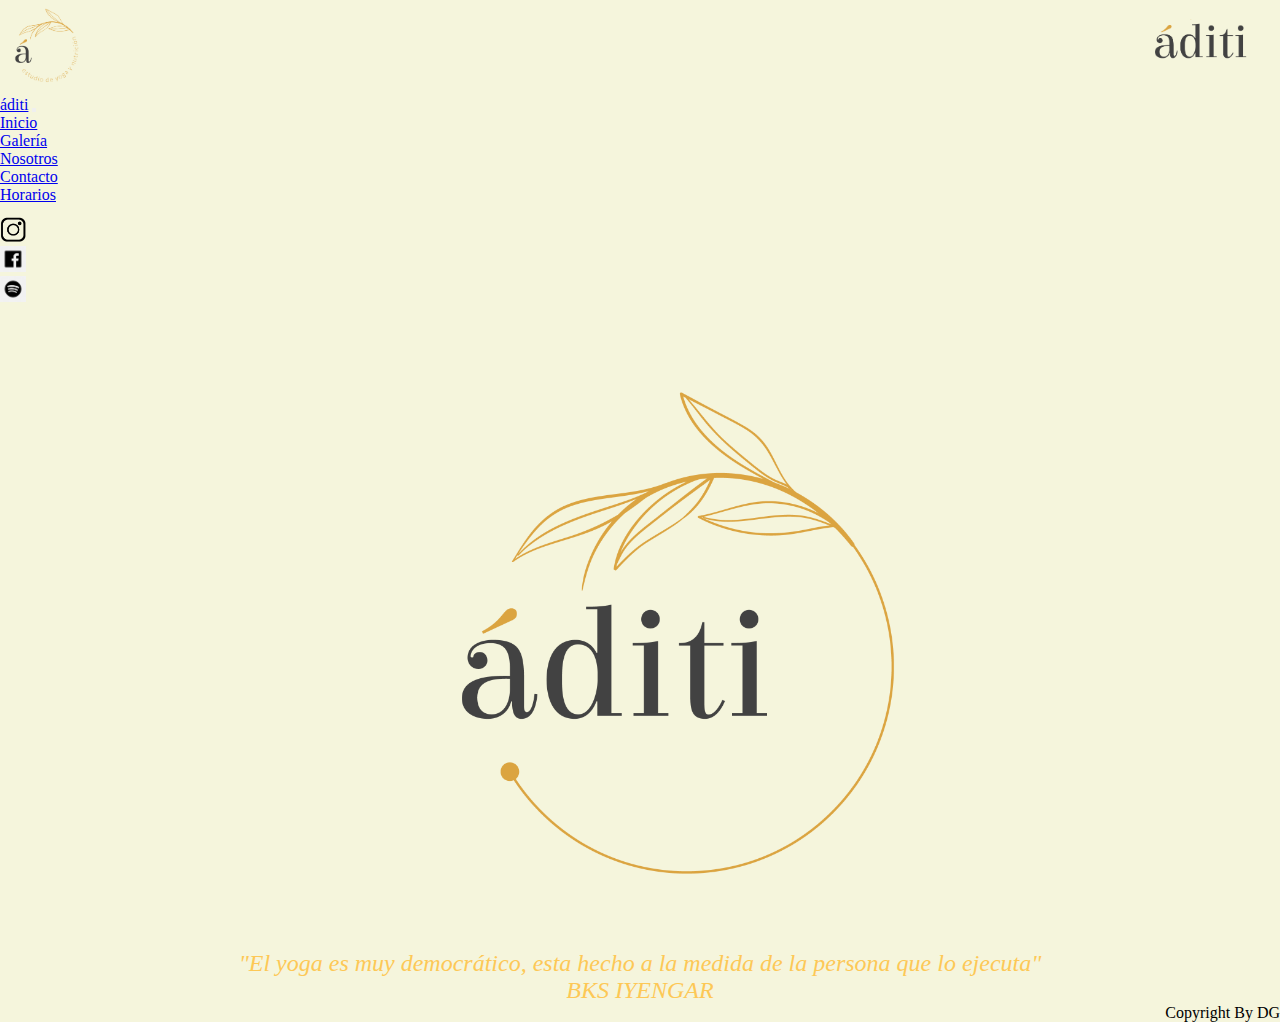
<file: index.html>
<!DOCTYPE html>
<html lang="en">
<head>
    <meta charset="UTF-8">
    <meta http-equiv="X-UA-Compatible" content="IE=edge">
    <meta name="viewport" content="width=device-width, initial-scale=1.0">
    <link href="https://cdn.jsdelivr.net/npm/bootstrap@5.1.3/dist/css/bootstrap.min.css" rel="stylesheet" integrity="sha384-1BmE4kWBq78iYhFldvKuhfTAU6auU8tT94WrHftjDbrCEXSU1oBoqyl2QvZ6jIW3" crossorigin="anonymous">
    <script src="https://cdn.jsdelivr.net/npm/bootstrap@5.1.3/dist/js/bootstrap.bundle.min.js" integrity="sha384-ka7Sk0Gln4gmtz2MlQnikT1wXgYsOg+OMhuP+IlRH9sENBO0LRn5q+8nbTov4+1p" crossorigin="anonymous"></script>
    <link rel="stylesheet" href="./style.css">
    <link rel="stylesheet" href="">
    <title>áditi</title>
</head>
<body class="body">
  <div class="grilla1">
    <img class="logo1" src="./img/logo_aditi.png" alt="">
    <img class="logo2" src="./img/logo_principal.png" alt="">
  </div>
  <div class="menunavegacion">
    <nav class="navbar navbar-expand-lg navbar-light bg-light">
        <div class="container-fluid">
          <a class="navbar-brand" href="#">áditi</a>
          <button class="navbar-toggler" type="button" data-bs-toggle="collapse" data-bs-target="#navbarNav" aria-controls="navbarNav" aria-expanded="false" aria-label="Toggle navigation">
            <span class="navbar-toggler-icon"></span>
          </button>
          <div class="collapse navbar-collapse" id="navbarNav">
            <ul class="navbar-nav">
              <li class="nav-item">
                <a class="nav-link active" aria-current="page" href="./index.html">Inicio</a>
              </li>
              <li class="nav-item">
                <a class="nav-link" href="./html/galeria.html">Galería</a>
              </li>
              <li class="nav-item">
                <a class="nav-link" href="./html/nosotros.html">Nosotros</a>
              </li>
              <li class="nav-item">
                <a class="nav-link" href="./html/contactanos.html">Contacto</a>
              </li>
              <li class="nav-item">
                <a class="nav-link" href="./html/horarios.html">Horarios</a>
              </li>
            </ul>
          </div>
        </div>
    </nav>
  </div> 
  <div class="grilla2">
    <div class="bloque1">
      <ul class="ulredes">
          <li class="ul1"> <a href="https://www.instagram.com/espaciodeyogaynutricion/?hl=es"><img class="redessociales" src="./img/ig_logopng.png" alt="ig_logo"> </a></li>
          <li class="ul2"> <a href="https://www.facebook.com/%C3%81diti-Espacio-de-yoga-y-nutrici%C3%B3n-103906668194510/"><img class="redessociales" src="./img/fb_logopng.png" alt="fb_logo"></a></li>
          <li class="ul3"> <a href="https://open.spotify.com/playlist/37i9dQZF1DX9uKNf5jGX6m"><img class="redessociales" src="./img/sp_logopng.png" alt="sp_logo"></a></li>
      </ul>
    </div>
    <div class="bloque2">
      <img class="portada" src="./img/portada_aditi.png" alt="portada_aditi">
    </div>
    <div class="bloque3">
      <p class="fraseindex1">"El yoga es muy democrático, esta hecho a la
          medida de la persona que lo ejecuta" </p>
      <p class="fraseindex1">BKS IYENGAR</p>
    </div>
    
  </div>  
  <footer class="footer">
        Copyright By DG
  </footer> 
   
    
</body>
</html>
</file>
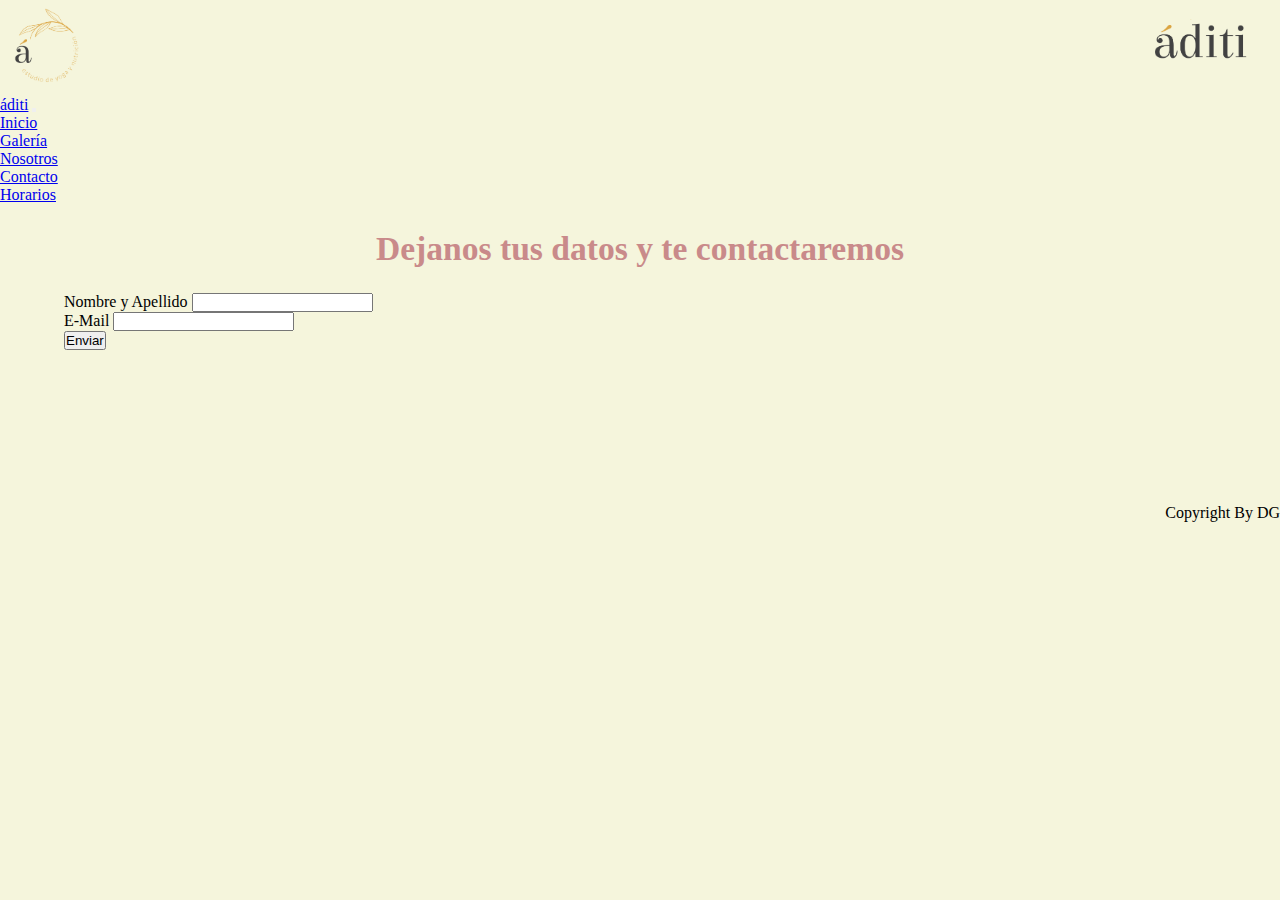
<file: html/contactanos.html>
<!DOCTYPE html>
<html lang="en">
<head>
    <meta charset="UTF-8">
    <meta http-equiv="X-UA-Compatible" content="IE=edge">
    <meta name="viewport" content="width=device-width, initial-scale=1.0">
    <link href="https://cdn.jsdelivr.net/npm/bootstrap@5.1.3/dist/css/bootstrap.min.css" rel="stylesheet" integrity="sha384-1BmE4kWBq78iYhFldvKuhfTAU6auU8tT94WrHftjDbrCEXSU1oBoqyl2QvZ6jIW3" crossorigin="anonymous">
    <script src="https://cdn.jsdelivr.net/npm/bootstrap@5.1.3/dist/js/bootstrap.bundle.min.js" integrity="sha384-ka7Sk0Gln4gmtz2MlQnikT1wXgYsOg+OMhuP+IlRH9sENBO0LRn5q+8nbTov4+1p" crossorigin="anonymous"></script>
    <link rel="stylesheet" href="../style.css">
    <title>áditi</title>
</head>
<body class="body">
    <div class="grilla1">
        <img class="logo1" src="../img/logo_aditi.png" alt="">
        <img class="logo2" src="../img/logo_principal.png" alt="">
      </div>
      <div class="menunavegacion">
        <nav class="navbar navbar-expand-lg navbar-light bg-light">
            <div class="container-fluid">
              <a class="navbar-brand" href="#">áditi</a>
              <button class="navbar-toggler" type="button" data-bs-toggle="collapse" data-bs-target="#navbarNav" aria-controls="navbarNav" aria-expanded="false" aria-label="Toggle navigation">
                <span class="navbar-toggler-icon"></span>
              </button>
              <div class="collapse navbar-collapse" id="navbarNav">
                <ul class="navbar-nav">
                  <li class="nav-item">
                    <a class="nav-link active" aria-current="page" href="../index.html">Inicio</a>
                  </li>
                  <li class="nav-item">
                    <a class="nav-link" href="./galeria.html">Galería</a>
                  </li>
                  <li class="nav-item">
                    <a class="nav-link" href="./nosotros.html">Nosotros</a>
                  </li>
                  <li class="nav-item">
                    <a class="nav-link" href="./contactanos.html">Contacto</a>
                  </li>
                  <li class="nav-item">
                    <a class="nav-link" href="./horarios.html">Horarios</a>
                  </li>
                </ul>
              </div>
            </div>
        </nav>
    </div> 
    <div>
      <h2 class="titulocontacto">Dejanos tus datos y te contactaremos</h2>
      <form class="formulario">
        <div class="mb-3">
          <label for="exampleInputEmail1" class="form-label">Nombre y Apellido</label>
          <input type="email" class="form-control" id="exampleInputEmail1" aria-describedby="emailHelp">
        </div>
        <div class="mb-3">
          <label for="exampleInputPassword1" class="form-label">E-Mail</label>
          <input type="password" class="form-control" id="exampleInputPassword1">
        </div>
        <button type="submit" class="btn btn-primary">Enviar</button>
      </form>
    </div>
  
    <footer class="footer">
        Copyright By DG
  </footer> 


    
</body>
</html>
</file>
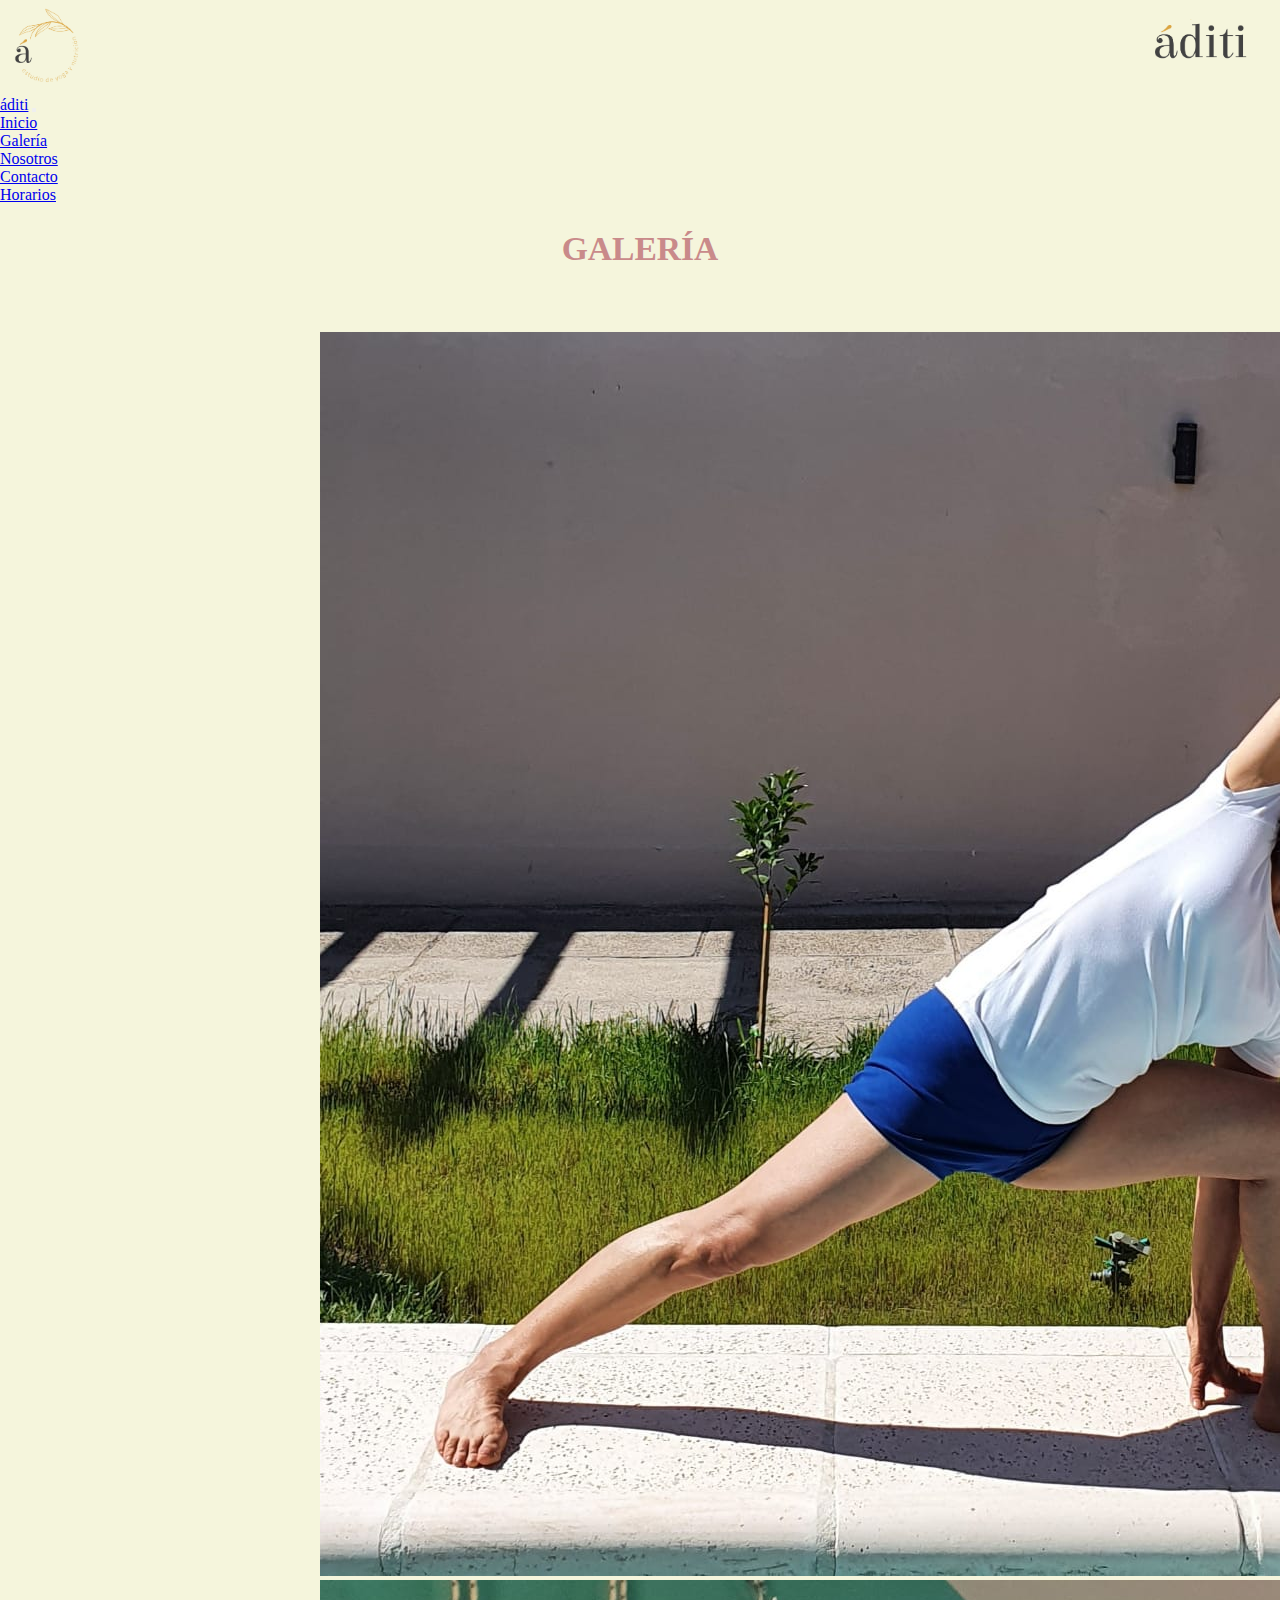
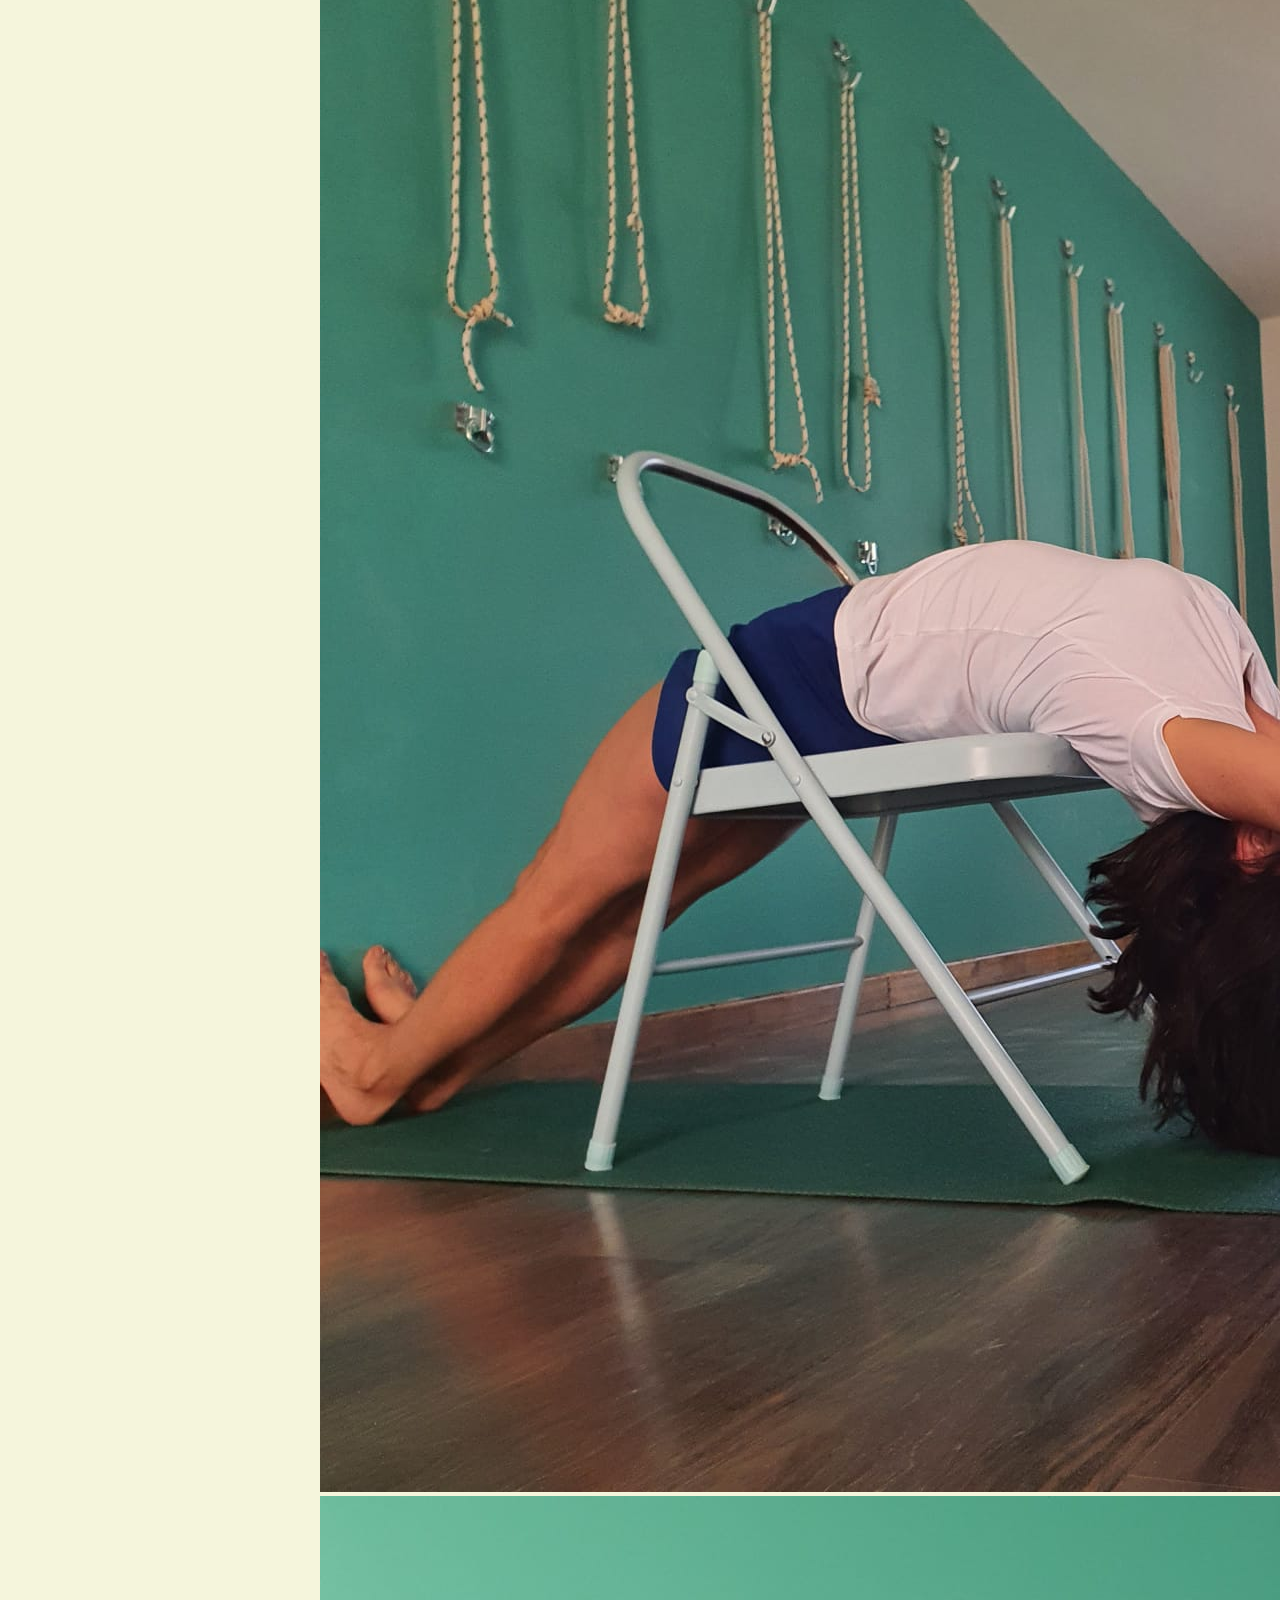
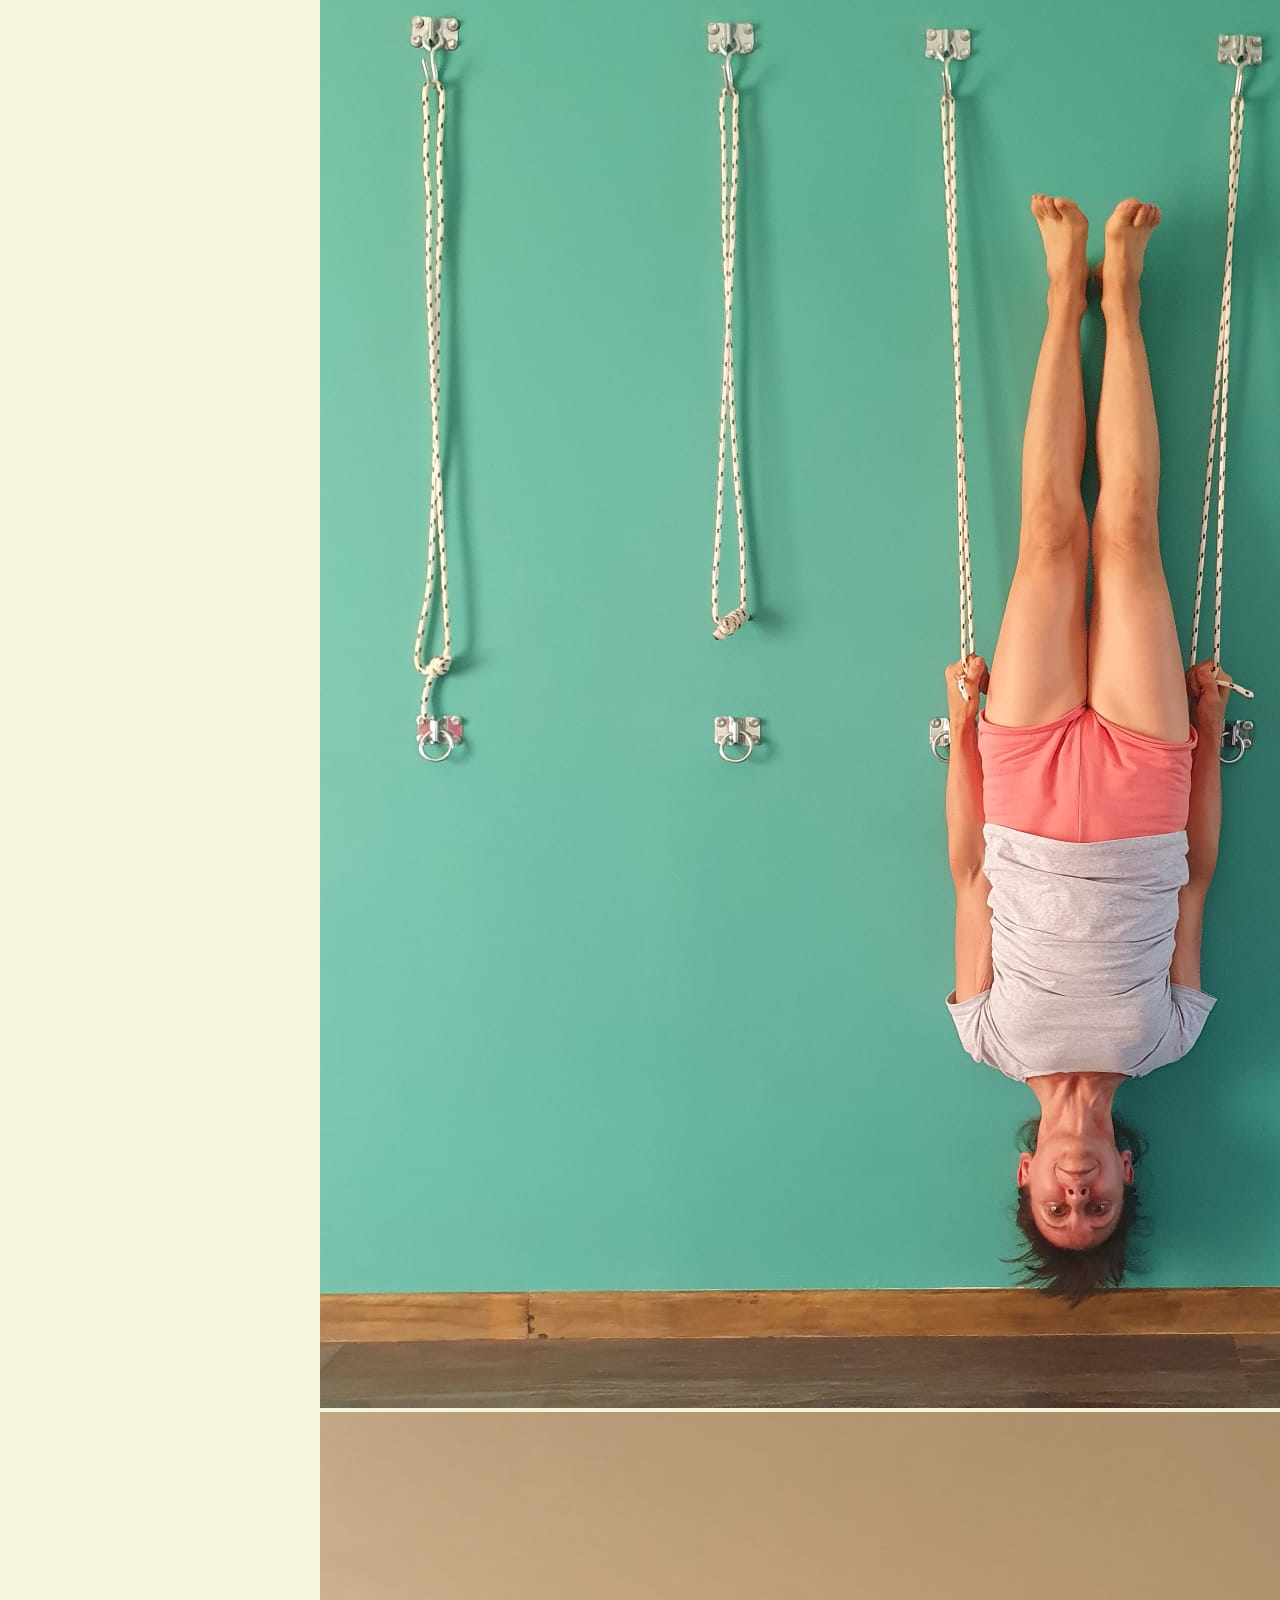
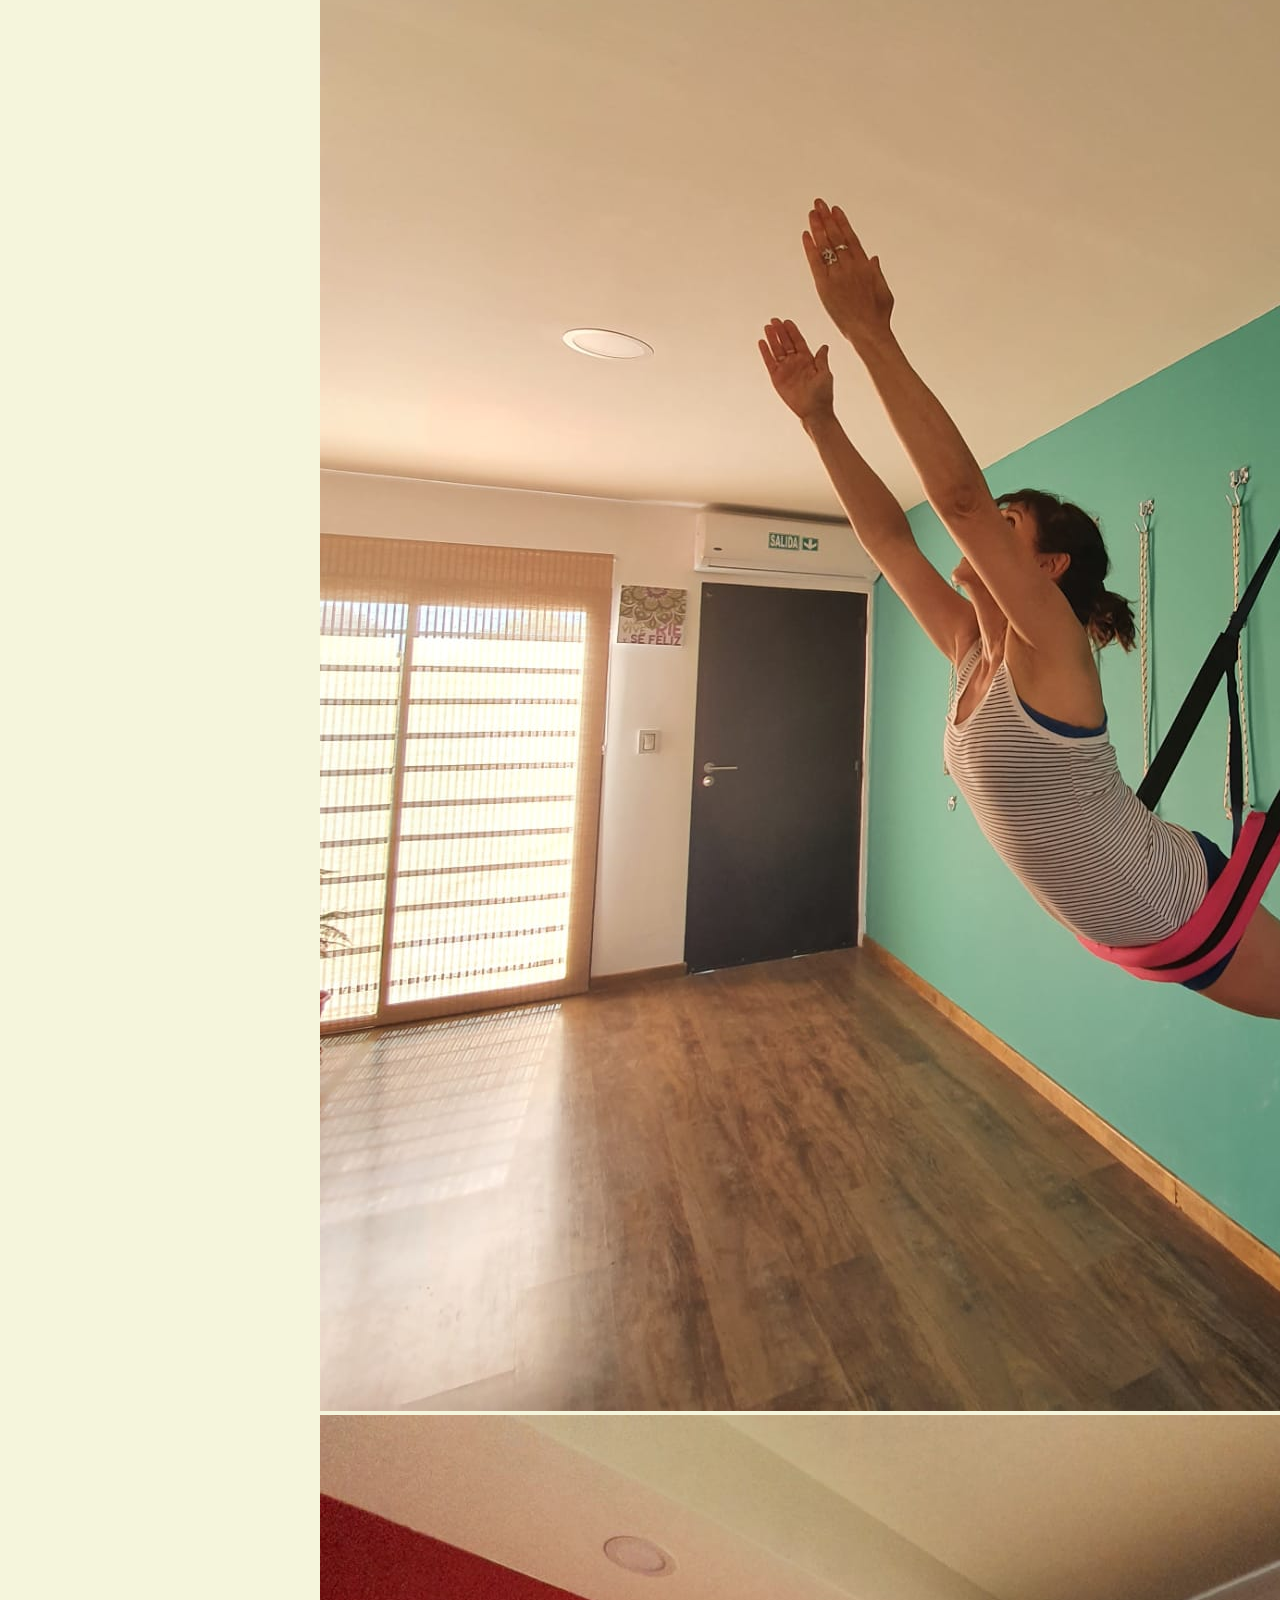
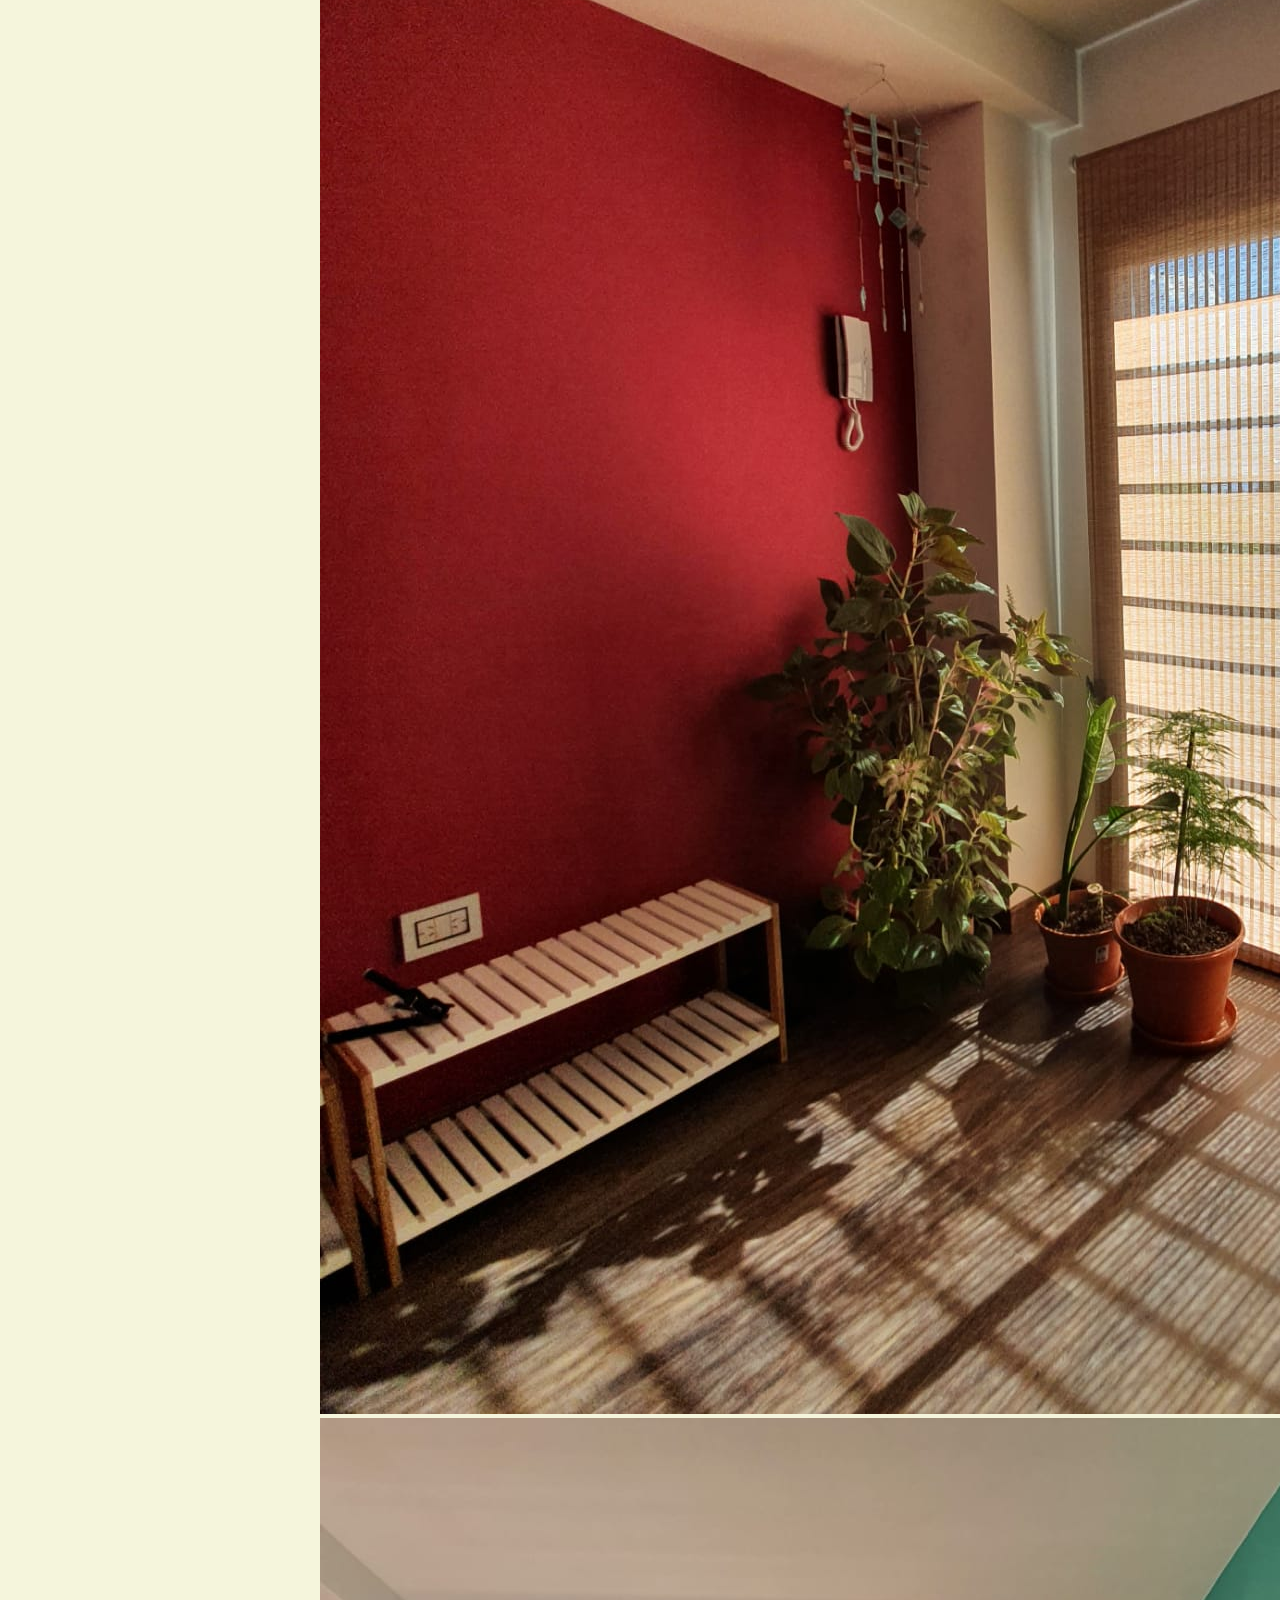
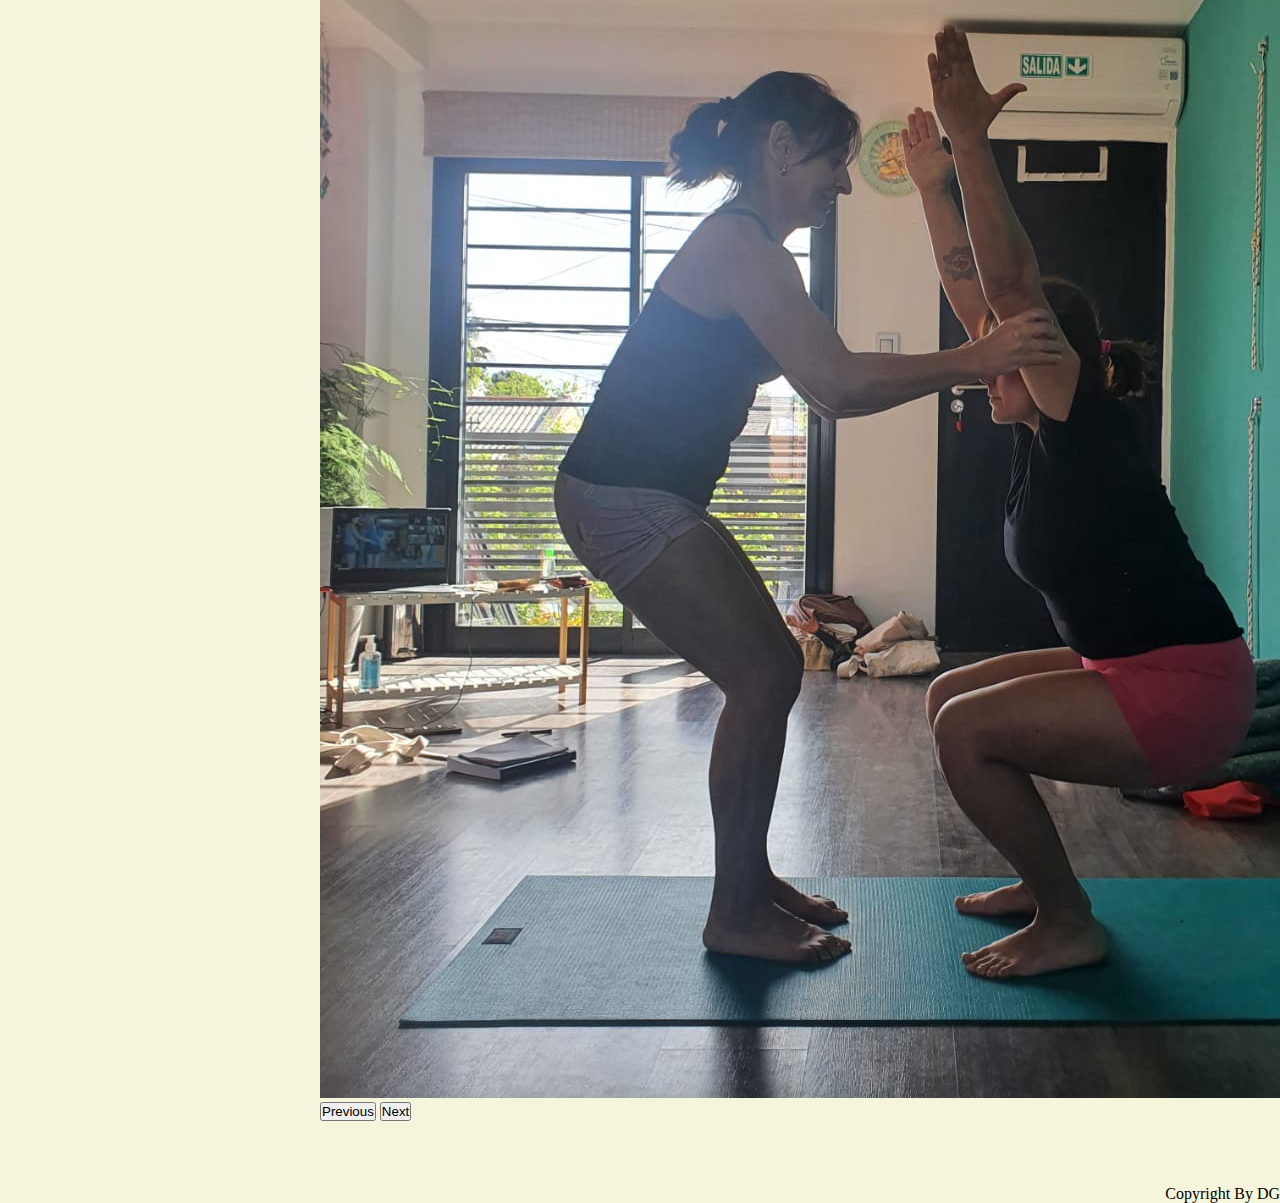
<file: html/galeria.html>
<!DOCTYPE html>
<html lang="en">
<head>
    <meta charset="UTF-8">
    <meta http-equiv="X-UA-Compatible" content="IE=edge">
    <meta name="viewport" content="width=device-width, initial-scale=1.0">
    <link href="https://cdn.jsdelivr.net/npm/bootstrap@5.1.3/dist/css/bootstrap.min.css" rel="stylesheet" integrity="sha384-1BmE4kWBq78iYhFldvKuhfTAU6auU8tT94WrHftjDbrCEXSU1oBoqyl2QvZ6jIW3" crossorigin="anonymous">
    <script src="https://cdn.jsdelivr.net/npm/bootstrap@5.1.3/dist/js/bootstrap.bundle.min.js" integrity="sha384-ka7Sk0Gln4gmtz2MlQnikT1wXgYsOg+OMhuP+IlRH9sENBO0LRn5q+8nbTov4+1p" crossorigin="anonymous"></script>
    <link rel="stylesheet" href="../style.css">
    <title>áditi</title>
</head>
<body class="body">
    <div class="grilla1">
        <img class="logo1" src="../img/logo_aditi.png" alt="">
        <img class="logo2" src="../img/logo_principal.png" alt="">
      </div>
      <div class="menunavegacion">
        <nav class="navbar navbar-expand-lg navbar-light bg-light">
            <div class="container-fluid">
              <a class="navbar-brand" href="#">áditi</a>
              <button class="navbar-toggler" type="button" data-bs-toggle="collapse" data-bs-target="#navbarNav" aria-controls="navbarNav" aria-expanded="false" aria-label="Toggle navigation">
                <span class="navbar-toggler-icon"></span>
              </button>
              <div class="collapse navbar-collapse" id="navbarNav">
                <ul class="navbar-nav">
                  <li class="nav-item">
                    <a class="nav-link active" aria-current="page" href="../index.html">Inicio</a>
                  </li>
                  <li class="nav-item">
                    <a class="nav-link" href="./galeria.html">Galería</a>
                  </li>
                  <li class="nav-item">
                    <a class="nav-link" href="./nosotros.html">Nosotros</a>
                  </li>
                  <li class="nav-item">
                    <a class="nav-link" href="./contactanos.html">Contacto</a>
                  </li>
                  <li class="nav-item">
                    <a class="nav-link" href="./horarios.html">Horarios</a>
                  </li>
                </ul>
              </div>
            </div>
        </nav>
    </div> 
    <div>
        <h1 class="titulogaleria">GALERÍA</h1>
    </div>
    <div>
        <div id="carouselExampleControls" class="carousel slide" data-bs-ride="carousel">
            <div class="carousel-inner">
              <div class="carousel-item active">
                <img src="../img/galeria1.jpeg" class="d-block w-100" alt="...">
              </div>
              <div class="carousel-item">
                <img src="../img/galeria2.jpeg" class="d-block w-100" alt="...">
              </div>
              <div class="carousel-item">
                <img src="../img/galeria3.jpeg" class="d-block w-100" alt="...">
              </div>
              <div class="carousel-item">
                <img src="../img/galeria4.jpeg" class="d-block w-100" alt="...">
              </div>
              <div class="carousel-item">
                <img src="../img/galeria5.jpeg" class="d-block w-100" alt="...">
              </div>
              <div class="carousel-item">
                <img src="../img/galeria6.jpeg" class="d-block w-100" alt="...">
              </div>
            </div>
            <button class="carousel-control-prev" type="button" data-bs-target="#carouselExampleControls" data-bs-slide="prev">
              <span class="carousel-control-prev-icon" aria-hidden="true"></span>
              <span class="visually-hidden">Previous</span>
            </button>
            <button class="carousel-control-next" type="button" data-bs-target="#carouselExampleControls" data-bs-slide="next">
              <span class="carousel-control-next-icon" aria-hidden="true"></span>
              <span class="visually-hidden">Next</span>
            </button>
          </div>
    </div>
    <footer class="footer">
        Copyright By DG
  </footer> 


    
</body>
</html>
</file>
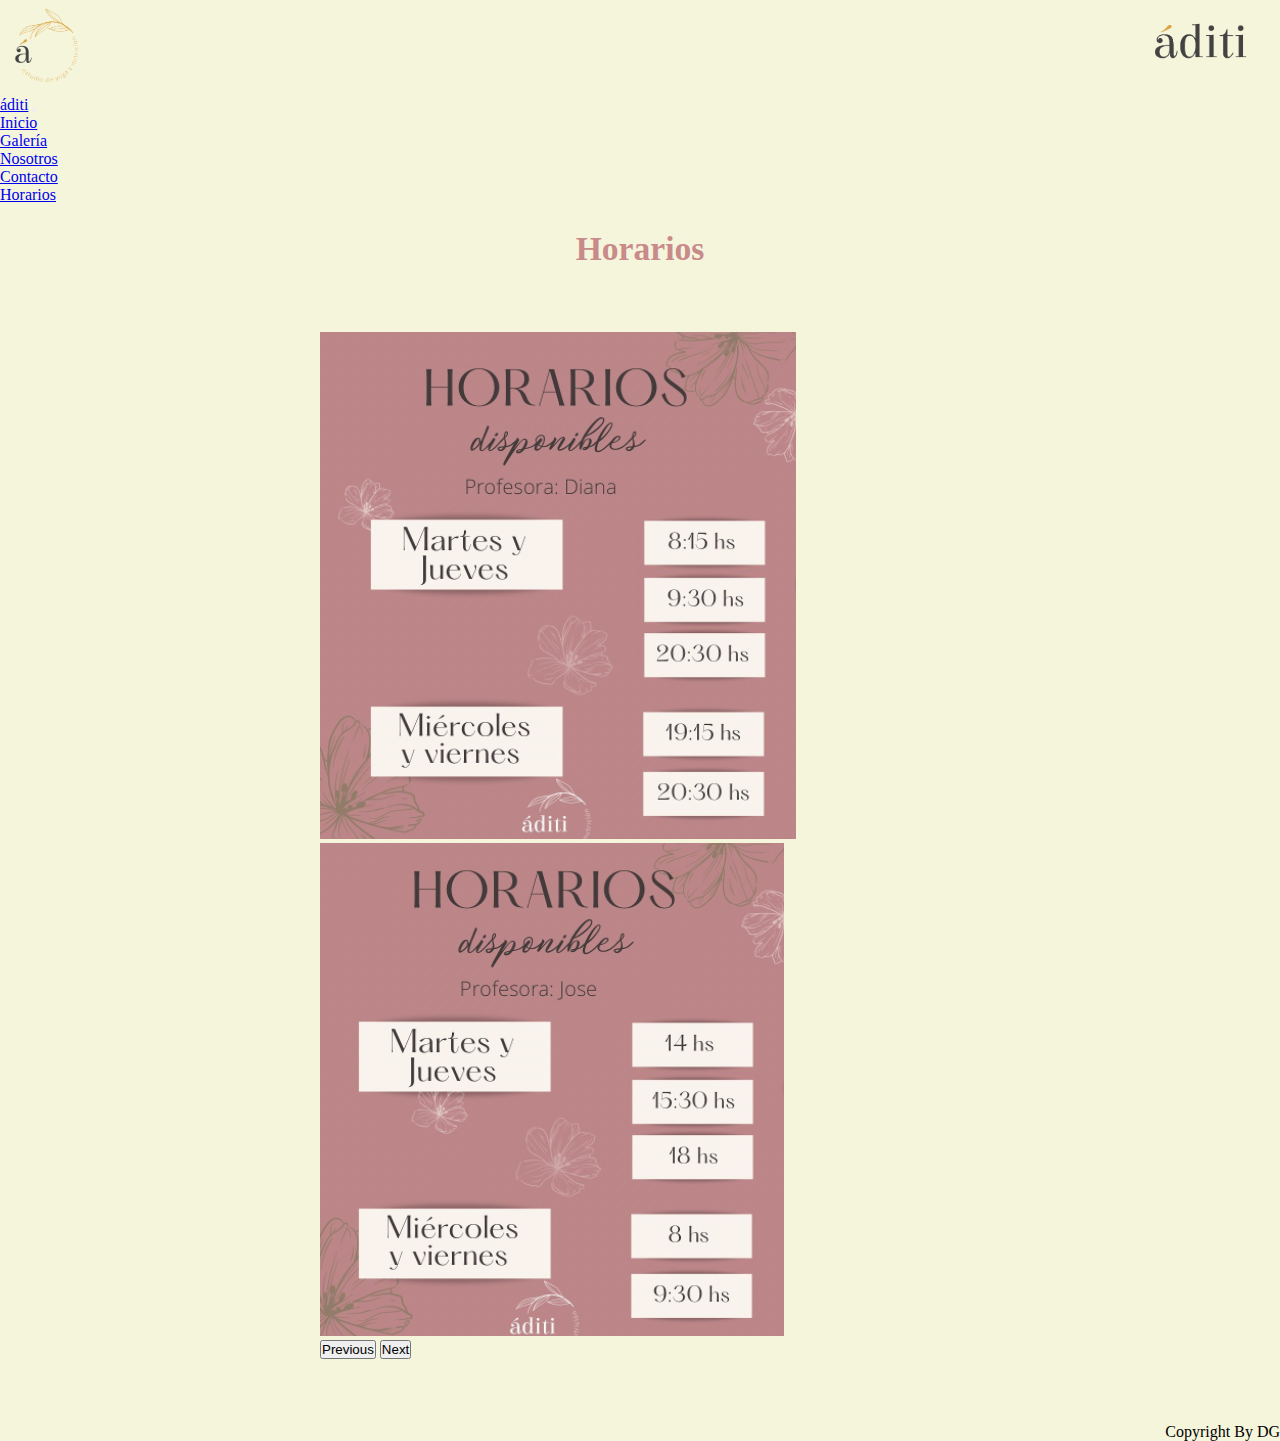
<file: html/horarios.html>
<!DOCTYPE html>
<html lang="en">
<head>
    <meta charset="UTF-8">
    <meta http-equiv="X-UA-Compatible" content="IE=edge">
    <meta name="viewport" content="width=device-width, initial-scale=1.0">
    <link href="https://cdn.jsdelivr.net/npm/bootstrap@5.1.3/dist/css/bootstrap.min.css" rel="stylesheet" integrity="sha384-1BmE4kWBq78iYhFldvKuhfTAU6auU8tT94WrHftjDbrCEXSU1oBoqyl2QvZ6jIW3" crossorigin="anonymous">
    <script src="https://cdn.jsdelivr.net/npm/bootstrap@5.1.3/dist/js/bootstrap.bundle.min.js" integrity="sha384-ka7Sk0Gln4gmtz2MlQnikT1wXgYsOg+OMhuP+IlRH9sENBO0LRn5q+8nbTov4+1p" crossorigin="anonymous"></script>
    <link rel="stylesheet" href="../style.css">
    <title>áditi</title>
</head>
<body class="body">
    <div class="grilla1">
        <img class="logo1" src="../img/logo_aditi.png" alt="">
        <img class="logo2" src="../img/logo_principal.png" alt="">
      </div>
      <div class="menunavegacion">
        <nav class="navbar navbar-expand-lg navbar-light bg-light">
            <div class="container-fluid">
              <a class="navbar-brand" href="#">áditi</a>
              <button class="navbar-toggler" type="button" data-bs-toggle="collapse" data-bs-target="#navbarNav" aria-controls="navbarNav" aria-expanded="false" aria-label="Toggle navigation">
                <span class="navbar-toggler-icon"></span>
              </button>
              <div class="collapse navbar-collapse" id="navbarNav">
                <ul class="navbar-nav">
                  <li class="nav-item">
                    <a class="nav-link active" aria-current="page" href="../index.html">Inicio</a>
                  </li>
                  <li class="nav-item">
                    <a class="nav-link" href="./galeria.html">Galería</a>
                  </li>
                  <li class="nav-item">
                    <a class="nav-link" href="./nosotros.html">Nosotros</a>
                  </li>
                  <li class="nav-item">
                    <a class="nav-link" href="./contactanos.html">Contacto</a>
                  </li>
                  <li class="nav-item">
                    <a class="nav-link" href="./horarios.html">Horarios</a>
                  </li>
                </ul>
              </div>
            </div>
        </nav>
    </div> 
    <div>
        <h1 class="titulogaleria">Horarios</h1>
    </div>
    <div>
        <div id="carouselExampleControls" class="carousel slide" data-bs-ride="carousel">
            <div class="carousel-inner">
              <div class="carousel-item active">
                <img src="../img/horarios_uno.png" class="d-block w-100" alt="...">
              </div>
              <div class="carousel-item">
                <img src="../img/horarios_dos.png" class="d-block w-100" alt="...">
              </div>
            </div>
            <button class="carousel-control-prev" type="button" data-bs-target="#carouselExampleControls" data-bs-slide="prev">
              <span class="carousel-control-prev-icon" aria-hidden="true"></span>
              <span class="visually-hidden">Previous</span>
            </button>
            <button class="carousel-control-next" type="button" data-bs-target="#carouselExampleControls" data-bs-slide="next">
              <span class="carousel-control-next-icon" aria-hidden="true"></span>
              <span class="visually-hidden">Next</span>
            </button>
          </div>
    </div>
    <footer class="footer">
        Copyright By DG
  </footer> 


    
</body>
</html>
</file>
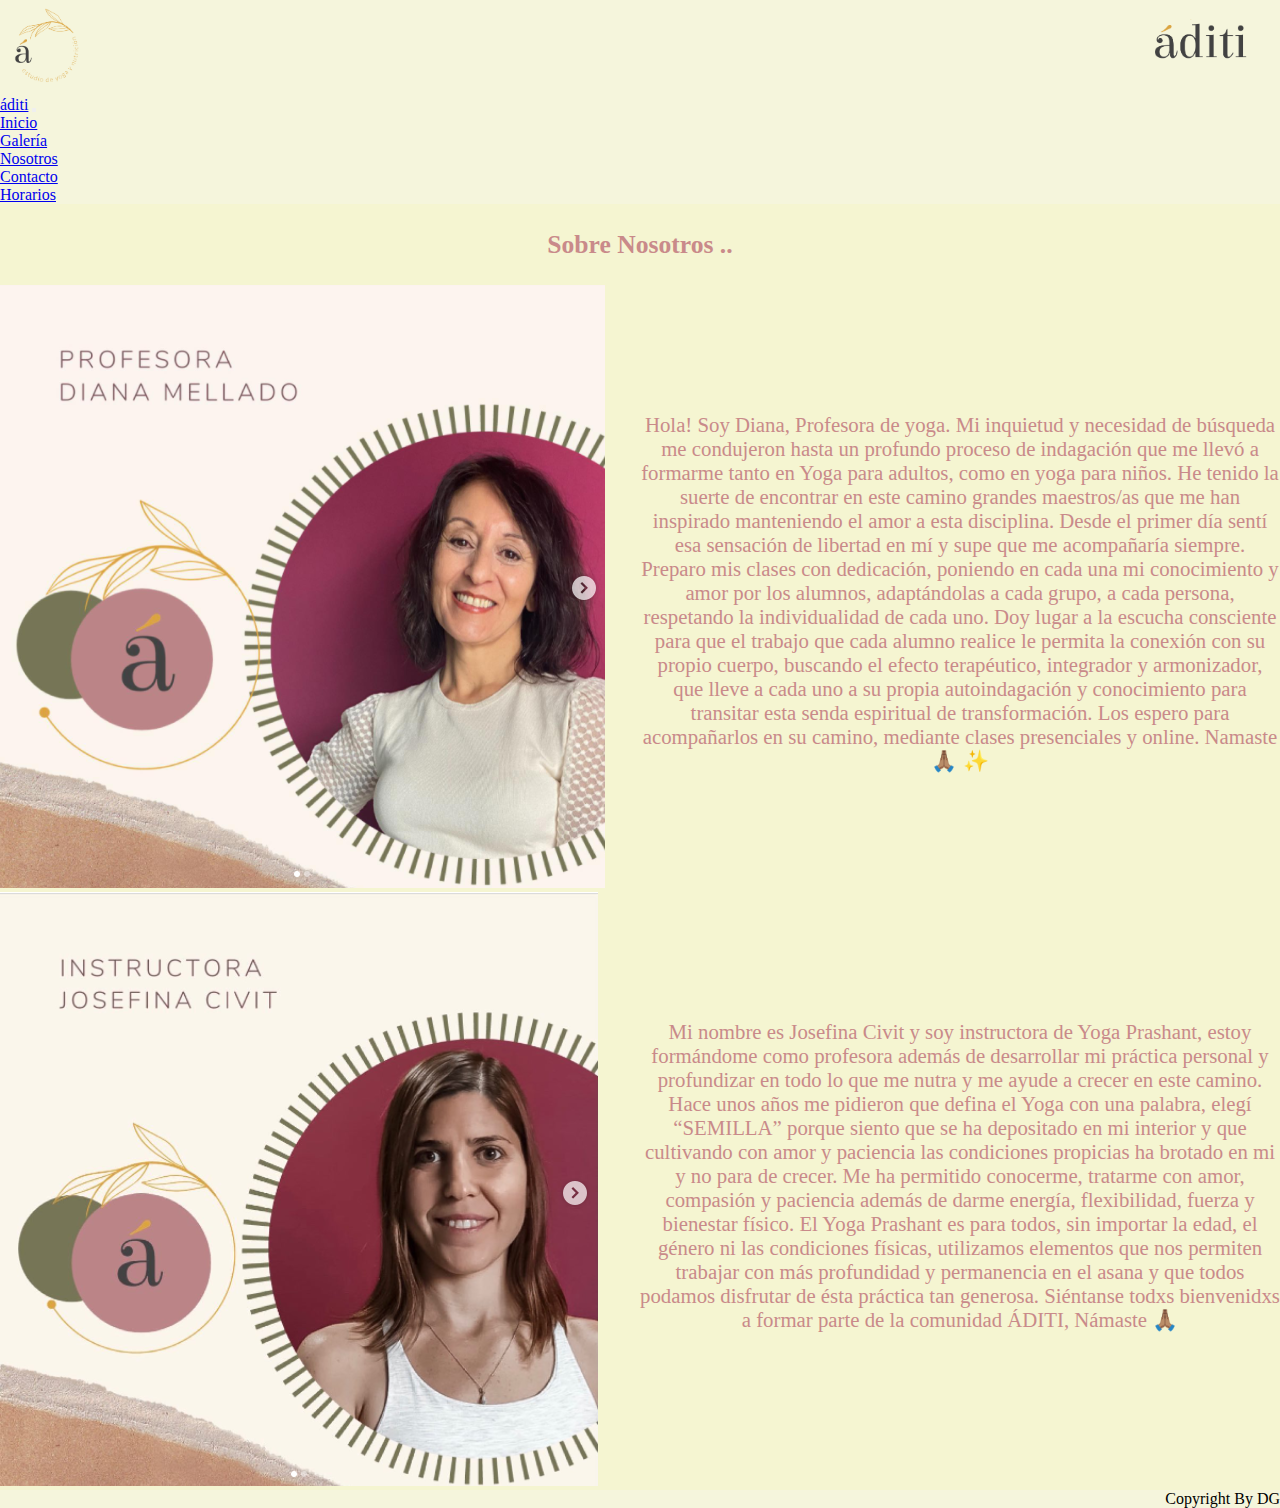
<file: html/nosotros.html>
<!DOCTYPE html>
<html lang="en">
<head>
    <meta charset="UTF-8">
    <meta http-equiv="X-UA-Compatible" content="IE=edge">
    <meta name="viewport" content="width=device-width, initial-scale=1.0">
    <link href="https://cdn.jsdelivr.net/npm/bootstrap@5.1.3/dist/css/bootstrap.min.css" rel="stylesheet" integrity="sha384-1BmE4kWBq78iYhFldvKuhfTAU6auU8tT94WrHftjDbrCEXSU1oBoqyl2QvZ6jIW3" crossorigin="anonymous">
    <script src="https://cdn.jsdelivr.net/npm/bootstrap@5.1.3/dist/js/bootstrap.bundle.min.js" integrity="sha384-ka7Sk0Gln4gmtz2MlQnikT1wXgYsOg+OMhuP+IlRH9sENBO0LRn5q+8nbTov4+1p" crossorigin="anonymous"></script>
    <link rel="stylesheet" href="../style.css">
    <link rel="stylesheet" href="">
    <title>áditi</title>
</head>
<body class="body">
  <div class="grilla1">
    <img class="logo1" src="../img/logo_aditi.png" alt="">
    <img class="logo2" src="../img/logo_principal.png" alt="">
  </div>
  <div class="menunavegacion">
    <nav class="navbar navbar-expand-lg navbar-light bg-light">
        <div class="container-fluid">
          <a class="navbar-brand" href="#">áditi</a>
          <button class="navbar-toggler" type="button" data-bs-toggle="collapse" data-bs-target="#navbarNav" aria-controls="navbarNav" aria-expanded="false" aria-label="Toggle navigation">
            <span class="navbar-toggler-icon"></span>
          </button>
          <div class="collapse navbar-collapse" id="navbarNav">
            <ul class="navbar-nav">
              <li class="nav-item">
                <a class="nav-link active" aria-current="page" href="../index.html">Inicio</a>
              </li>
              <li class="nav-item">
                <a class="nav-link" href="./galeria.html">Galería</a>
              </li>
              <li class="nav-item">
                <a class="nav-link" href="./nosotros.html">Nosotros</a>
              </li>
              <li class="nav-item">
                <a class="nav-link" href="./contactanos.html">Contacto</a>
              </li>
              <li class="nav-item">
                <a class="nav-link" href="./horarios.html">Horarios</a>
              </li>
            </ul>
          </div>
        </div>
    </nav>
  </div> 
  <div class="grilla_nosotros">
    <div class="titulonosotros">
        <h1 class="sobrenosotros">Sobre Nosotros ..</h1>
    </div>     
    <div>
        <img class="img_nosotros2" src="../img/nosotros_2.png" alt="nosotros2">
    </div>
    <div class="texto_nosotros2">
        <p>Hola! Soy Diana, Profesora de yoga.
            Mi inquietud y necesidad de búsqueda me condujeron hasta un profundo proceso de indagación que me llevó a formarme tanto en Yoga para adultos, como en yoga para niños.
            He tenido la suerte de encontrar en este camino grandes maestros/as que me han inspirado manteniendo el amor a esta disciplina. Desde el primer día sentí esa sensación de libertad en mí y supe que me acompañaría siempre.
            Preparo mis clases con dedicación, poniendo en cada una mi conocimiento y amor por los alumnos, adaptándolas a cada grupo, a cada persona, respetando la individualidad de cada uno.
            Doy lugar a la escucha consciente para que el trabajo que cada alumno realice le permita la conexión con su propio cuerpo, buscando el efecto terapéutico, integrador y armonizador, que lleve a cada uno a su propia
            autoindagación y conocimiento para transitar esta senda espiritual de transformación.
            
            Los espero para acompañarlos en su camino, mediante clases presenciales y online.
            
            Namaste 🙏🏽 ✨</p>
    </div>
    <div>
        <img class="img_nosotros1" src="../img/nosotros_1.png" alt="nosotros1">
    </div>
    <div>
        <p class="texto_nosotros1">Mi nombre es Josefina Civit y soy instructora de Yoga Prashant, estoy formándome como profesora además de desarrollar mi práctica personal y profundizar en todo lo que me nutra y me ayude a crecer en este camino.

            Hace unos años me pidieron que defina el Yoga con una palabra, elegí “SEMILLA” porque siento que se ha depositado en mi interior y que cultivando con amor y paciencia las condiciones propicias ha brotado en mi y no para de crecer.
            Me ha permitido conocerme, tratarme con amor, compasión y paciencia además de darme energía, flexibilidad, fuerza y bienestar físico.
            El Yoga Prashant es para todos, sin importar la edad, el género ni las condiciones físicas, utilizamos elementos que nos permiten trabajar con más profundidad y permanencia en el asana y que todos podamos disfrutar de ésta práctica tan generosa.
            
            Siéntanse todxs bienvenidxs a formar parte de la comunidad ÁDITI, Námaste 🙏🏽</p>
    </div>
    
    
</div>
     

    
  
  <footer class="footer">
        Copyright By DG
  </footer> 
   
    
</body>
</html>
</file>
<file: style.css>
*{
    padding: 0;
    margin: 0;
}

.body{
    background-color: beige;
}

.grilla1{
    display: grid;
    grid-template-columns: row;
    grid-template-areas: 
    "logo1 logo2";
    background-color: beige;
}

.grilla2{
    display: grid;
    grid-template-columns: repeat(2 , 1fr);
    grid-template-areas: 
    "bloque1 bloque1"
    "bloque2 bloque2"
    "bloque3 bloque3";
}

.grilla_nosotros{
    display: grid;
    grid-template-columns: repeat(2, 1fr);
    grid-template-areas:
    "titulonosotros titulonosotros"
    "img_nosotros2 texto_nosotros2"
    "img_nosotros1 texto_nosotros1"; 
    background-color:rgb(245, 245, 209) ;
}

.titulonosotros{
    grid-area: titulonosotros;
    text-align: center;
    width: 100%;
    color:rgb(201, 138, 138);
    font-size: 80%;
    font-family: 'Old Standard TT', serif;
    background-color: rgb(245, 245, 209);
    margin-top: 2%;
    margin-bottom: 2%;
}
.texto_nosotros2{
    grid-area: texto_nosotros2;
    text-align: center;
    width: 100%;
    color:rgb(201, 138, 138);
    font-size: 130%;
    font-family: 'Old Standard TT', serif;
    margin-top: 20%;
   
    
}

.img_nosotros2{
    grid-area: img_nosotros2;
}

.texto_nosotros1{
    grid-area: texto_nosotros1;
    text-align: center;
    width: 100%;
    color:rgb(201, 138, 138);
    font-size: 130%;
    font-family: 'Old Standard TT', serif;
    margin-top: 20%;
    
}

.img_nosotros1{
    grid-area: img_nosotros1;
}


.grillafotos{
    padding-left: 10%;
    background-color: rgb(245, 245, 209);
    
}
.bloque1{
    grid-area: bloque1;
    
}

.bloque2{
    grid-area: bloque2;
 
}

.bloque3{
    grid-area: bloque3;
   
}

.redessociales{
    width: 2%;
}


.ul1{
    list-style: none;
}

.ul2{
    list-style: none;
}

.ul3{
    list-style: none;
}

.ul1:hover{
    transform: translate(10px);
}

.ul2:hover{
    transform: translate(10px);
}

.ul3:hover{
    transform: translate(10px);
}

.ulredes{
    margin-top: 1%;
    margin-left: none;
}

.portada{
    width: 50%;
    margin-left: 28%;
}

.fraseindex1{
    text-align: center;
    font-style: italic;
    color: rgb(253, 200, 86);
    font-size: 150%;    
    
}

.footer{
    text-align: right;
}
.container-fluid{
    background-color: beige;
}


.logo1{
    width: 15%;
    grid-area: logo1;
}

.logo2{
    width: 15%;
    margin-top: 3%;
    grid-area: logo2;
    margin-left: 80%;
}

#carouselExampleControls{
    width: 50%;
    margin-left: 25%;
    margin-top: 5%;
    margin-bottom: 5%;
}

.titulogaleria{
    grid-area: texto_nosotros1;
    text-align: center;
    width: 100%;
    color:rgb(201, 138, 138);
    font-size: 210%;
    font-family: 'Old Standard TT', serif;
    margin-top: 2%;
}

.formulario{
    width: 50%;
    margin-left: 5%;
    margin-top: 2%;
    margin-bottom: 12%;
}

.titulocontacto{
    grid-area: texto_nosotros1;
    text-align: center;
    width: 100%;
    color:rgb(201, 138, 138);
    font-size: 210%;
    font-family: 'Old Standard TT', serif;
    margin-top: 2%;
}

@media screen and (max-width: 768px){
    .grilla_nosotros{
        display: grid;
        grid-template-columns: repeat(1, 1fr);
        grid-template-areas:
        "titulonosotros"
        "img_nosotros2"
        "texto_nosotros2"
        "img_nosotros1"
        "texto_nosotros1"; 
        background-color:rgb(245, 245, 209) ;
    }
}
</file>
